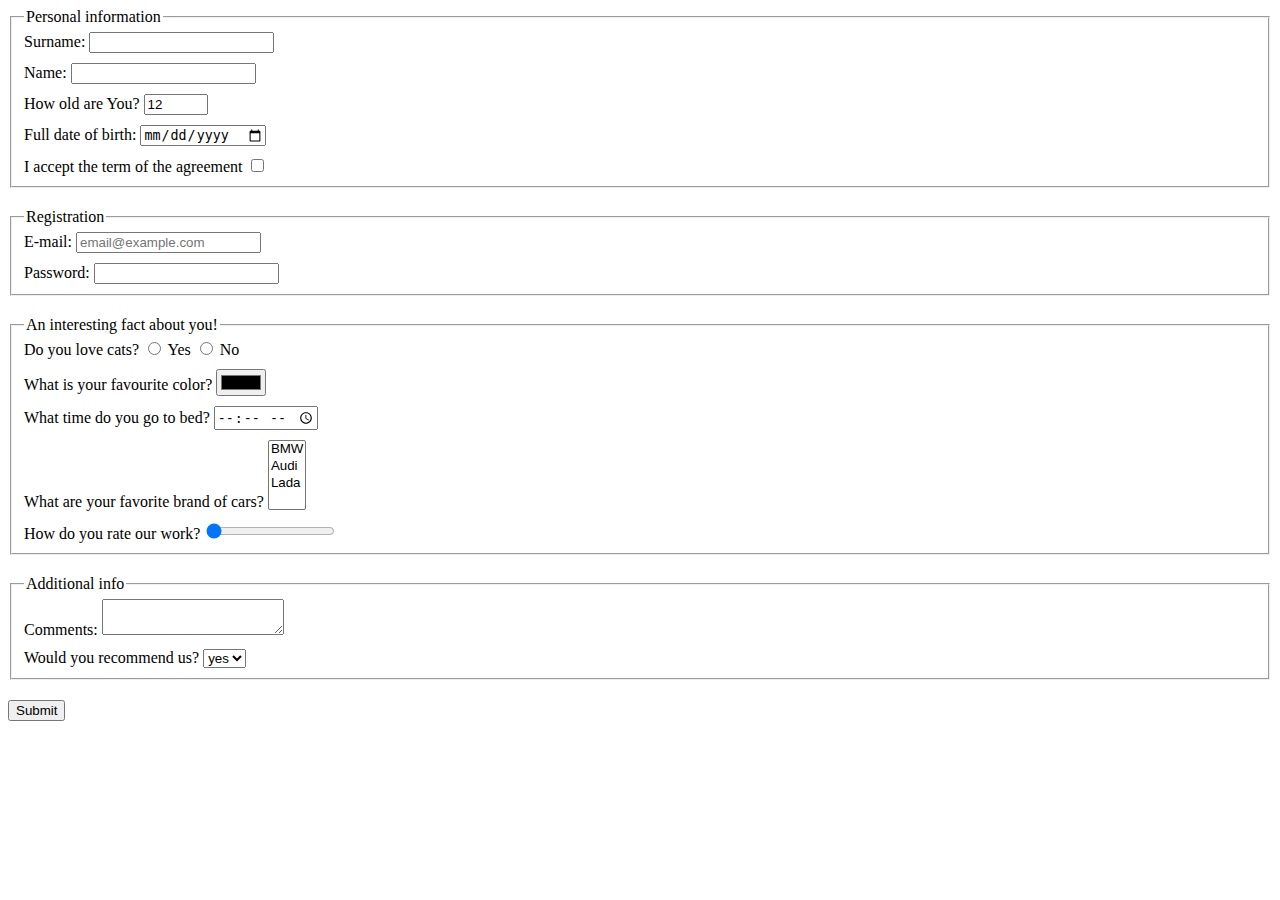
<file: index.html>
<!doctype html><html lang="en"><head><meta charset="UTF-8"><meta name="viewport" content="width=device-width, 
    user-scalable=no, initial-scale=1.0, 
    maximum-scale=1.0, minimum-scale=1.0"><meta http-equiv="X-UA-Compatible" content="ie=edge"><title>HTML Form</title><link rel="stylesheet" href="style.9eb46f1b.css"></head><body> <script type="text/javascript" src="main.e97352c4.js"></script> <form action="https://mate-academy-form-lesson.herokuapp.com/create-application" method="post"> <fieldset class="fieldset"> <legend> Personal information </legend> <label class="label"> Surname: <input type="text" name="Surname" autocomplete="off" required> </label> <label class="label"> Name: <input type="text" name="Name" autocomplete="off" required> </label> <label class="label"> How old are You? <input type="number" name="Age" value="12" min="1" max="100" required> </label> <label class="label"> Full date of birth: <input type="date" name="Date" required> </label> <label class="new"> I accept the term of the agreement <input type="checkbox" name="terms" id="terms-and-conditionals" required> </label> </fieldset> <fieldset class="fieldset"> <legend> Registration </legend> <label class="label"> E-mail: <input type="email" name="e-mail" placeholder="email@example.com" required> </label> <label class="new"> Password: <input type="password" name="Password" minlength="5" maxlength="20" required> </label> </fieldset> <fieldset class="fieldset"> <legend> An interesting fact about you! </legend> <label class="label"> Do you love cats? <label> <input type="radio" name="Yes" value="Yes"> Yes </label> <label> <input type="radio" name="No" value="No"> No </label> </label> <label class="label"> What is your favourite color? <input type="color" name="FavouriteColor" value="#000"> </label> <label class="label"> What time do you go to bed? <input type="time" name="time" required> </label> <label class="label"> What are your favorite brand of cars? <select name="favourite car" multiple> <option value="BMW">BMW</option> <option value="Audi">Audi</option> <option value="Lada">Lada</option> </select> </label> <label class="new"> How do you rate our work? <input type="range" id="rate" name="rate" min="100" max="100"> </label> </fieldset> <fieldset class="fieldset"> <legend> Additional info </legend> <label class="label"> Comments: <textarea name="Comments" autocomplete="off"></textarea> </label> <label class="new"> Would you recommend us? <select name="select"> <option selected value="Yes"> yes </option> <option value="No"> No </option> </select> </label> </fieldset> <button type="submit" class="button"> Submit </button> </form> </body></html>
</file>
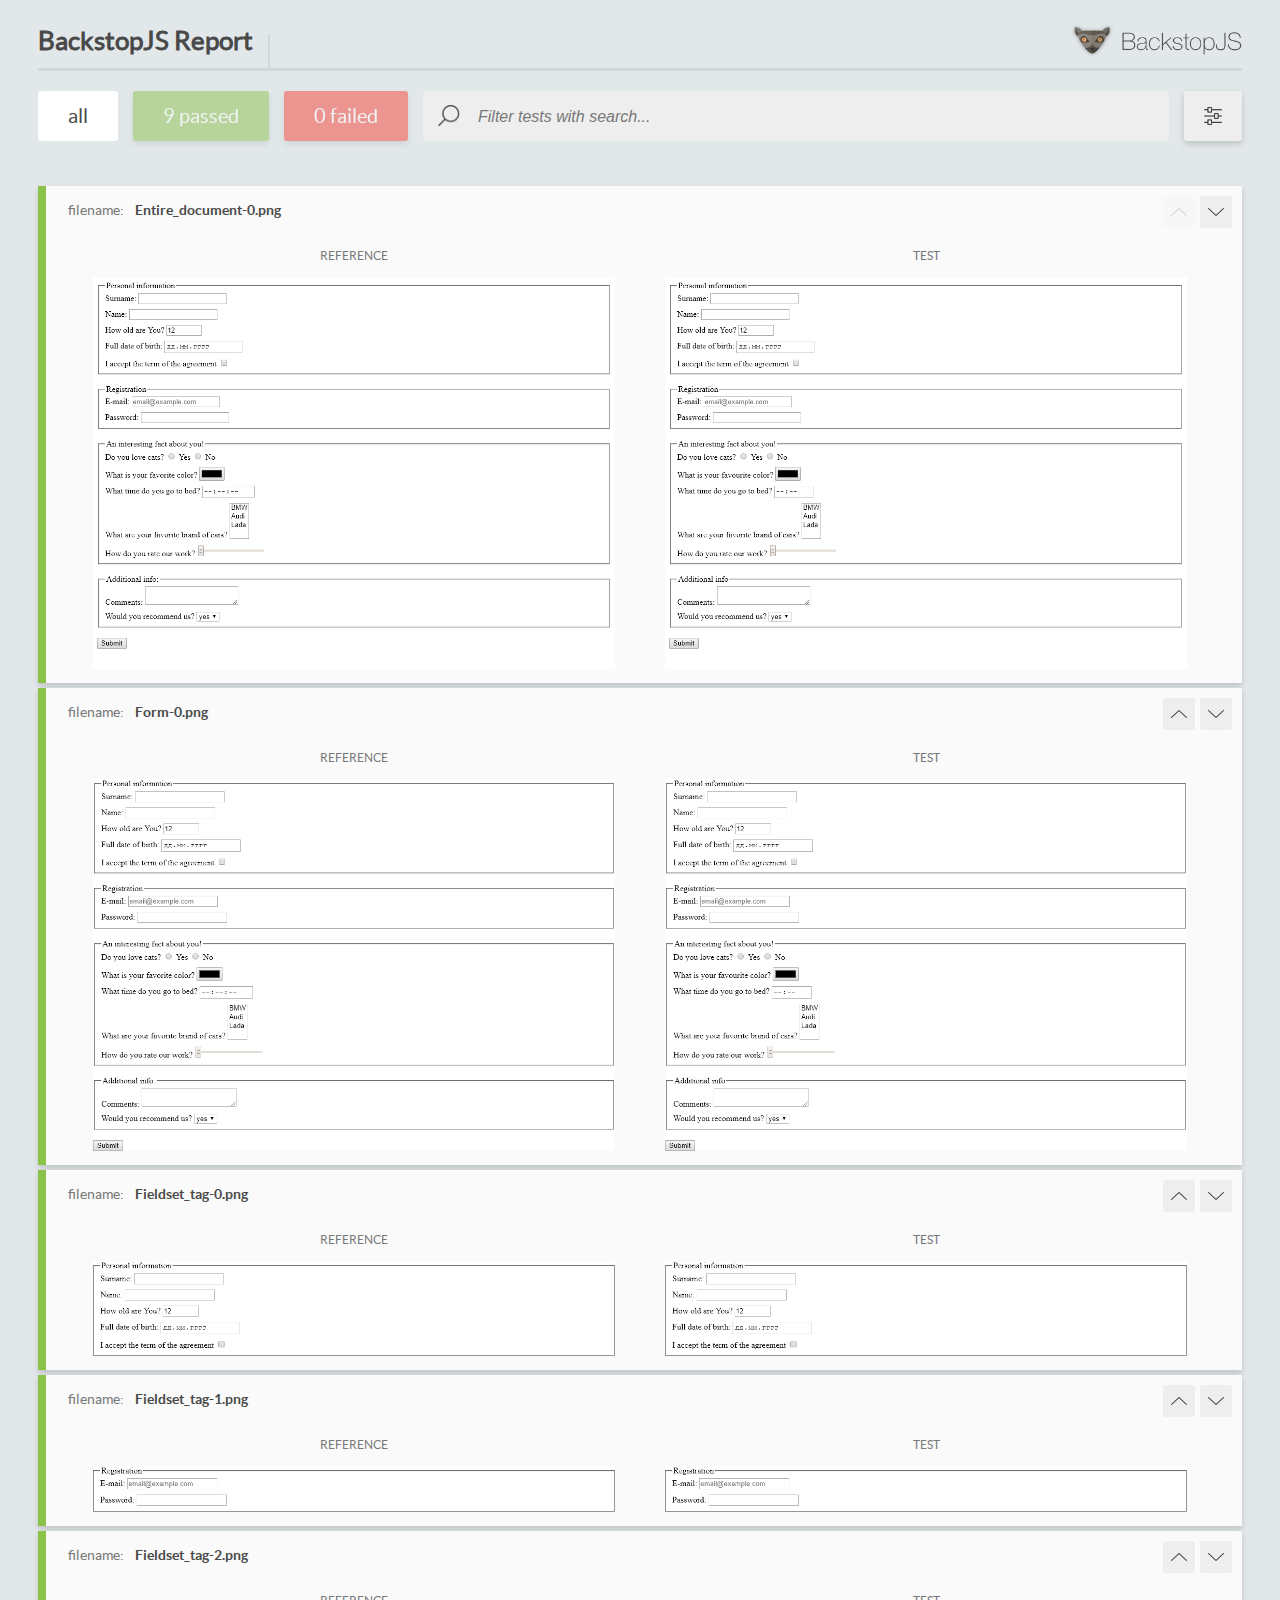
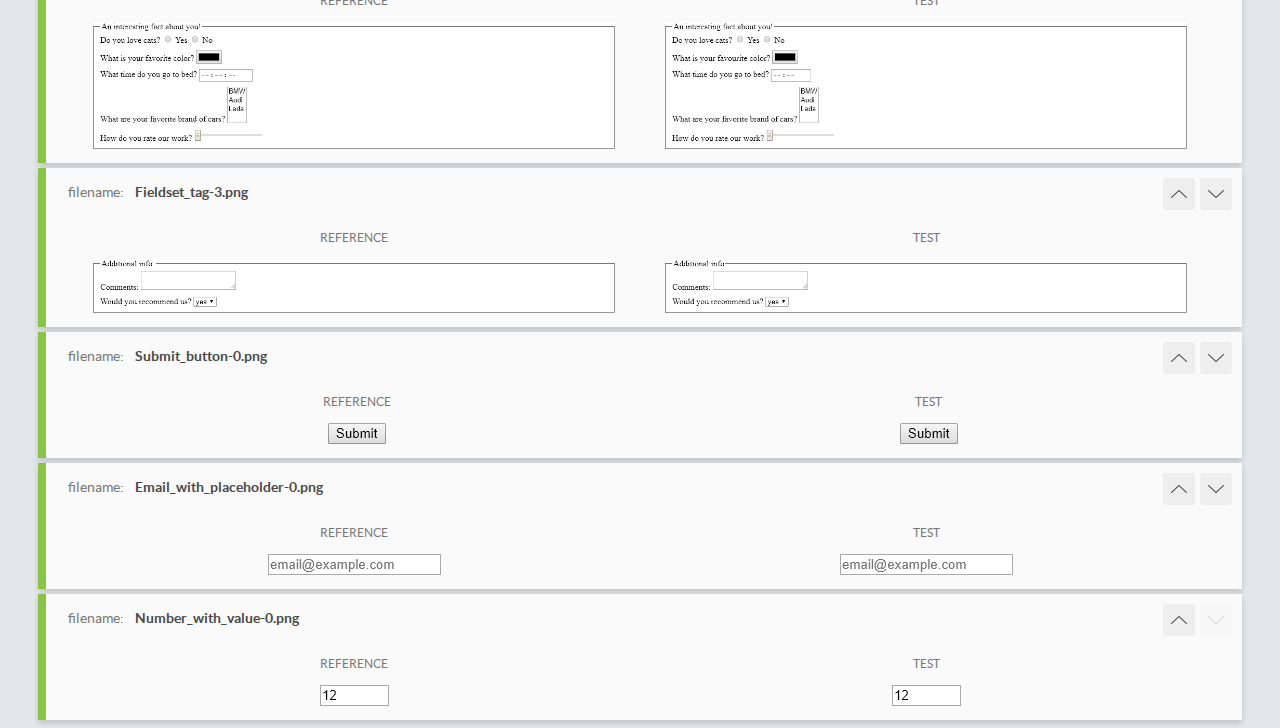
<file: report/html_report/index.html>
<!DOCTYPE html>
<html>
  <head>
    <meta charset="utf-8">
    <title>BackstopJS Report</title>

    <style>
      @font-face {
          font-family: 'latoregular';
          src: url('./assets/fonts/lato-regular-webfont.woff2') format('woff2'),
              url('./assets/fonts/lato-regular-webfont.woff') format('woff');
          font-weight: 400;
          font-style: normal;
      }
      @font-face {
          font-family: 'latobold';
          src: url('./assets/fonts/lato-bold-webfont.woff2') format('woff2'),
              url('./assets/fonts/lato-bold-webfont.woff') format('woff');
          font-weight: 700;
          font-style: normal;
      }

      .ReactModal__Body--open {
          overflow: hidden;
      }
      .ReactModal__Body--open .header {
        display: none;
      }

    </style>
  </head>
  <body style="background-color: #E2E7EA">
    <div id="root">

    </div>
    <script type="text/javascript">
      function report (report) { // eslint-disable-line no-unused-vars
        window.tests = report;
      }
    </script>
    <script type="text/javascript" src="config.js"></script>
    <script type="text/javascript" src="index_bundle.js"></script>
  </body>
</html>
</file>
<file: style.9eb46f1b.css>
.fieldset{margin-bottom:20px}.label{margin-bottom:10px}.label,.new{display:block}
/*# sourceMappingURL=style.9eb46f1b.css.map */
</file>
